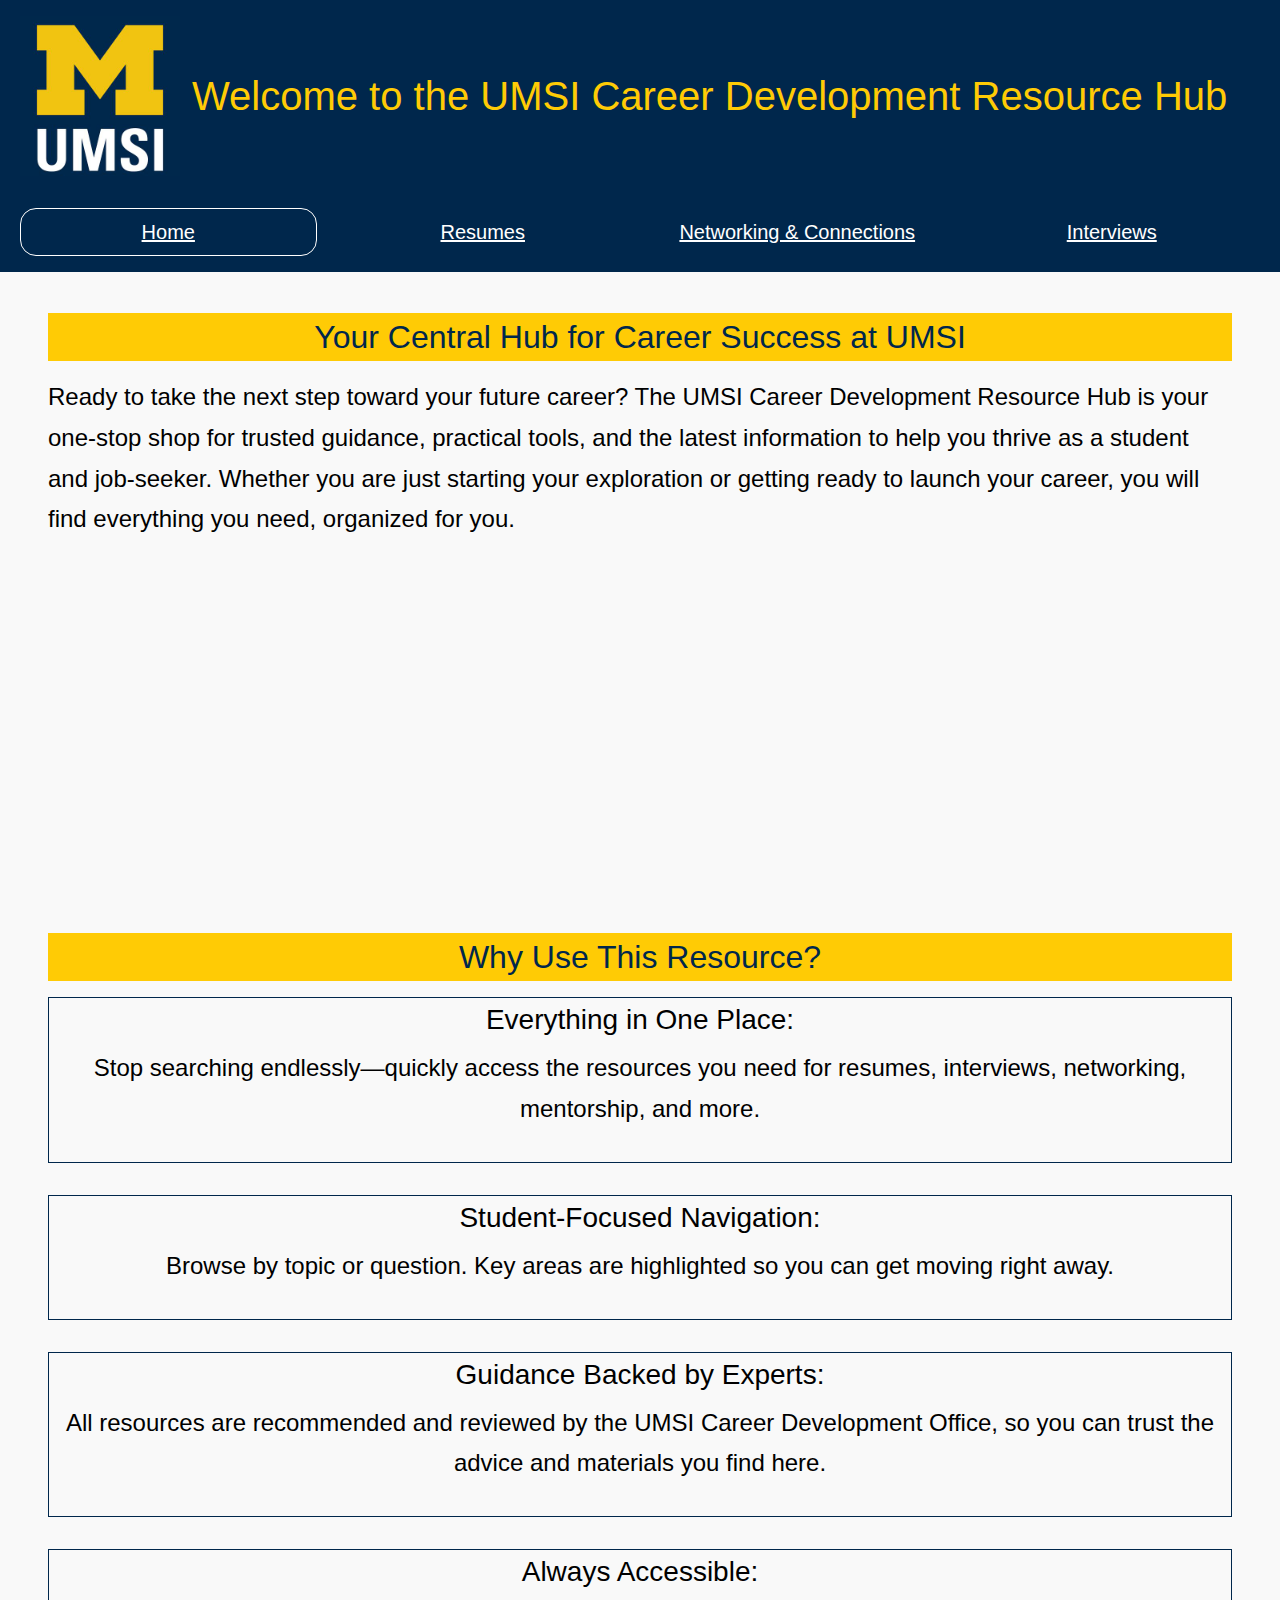
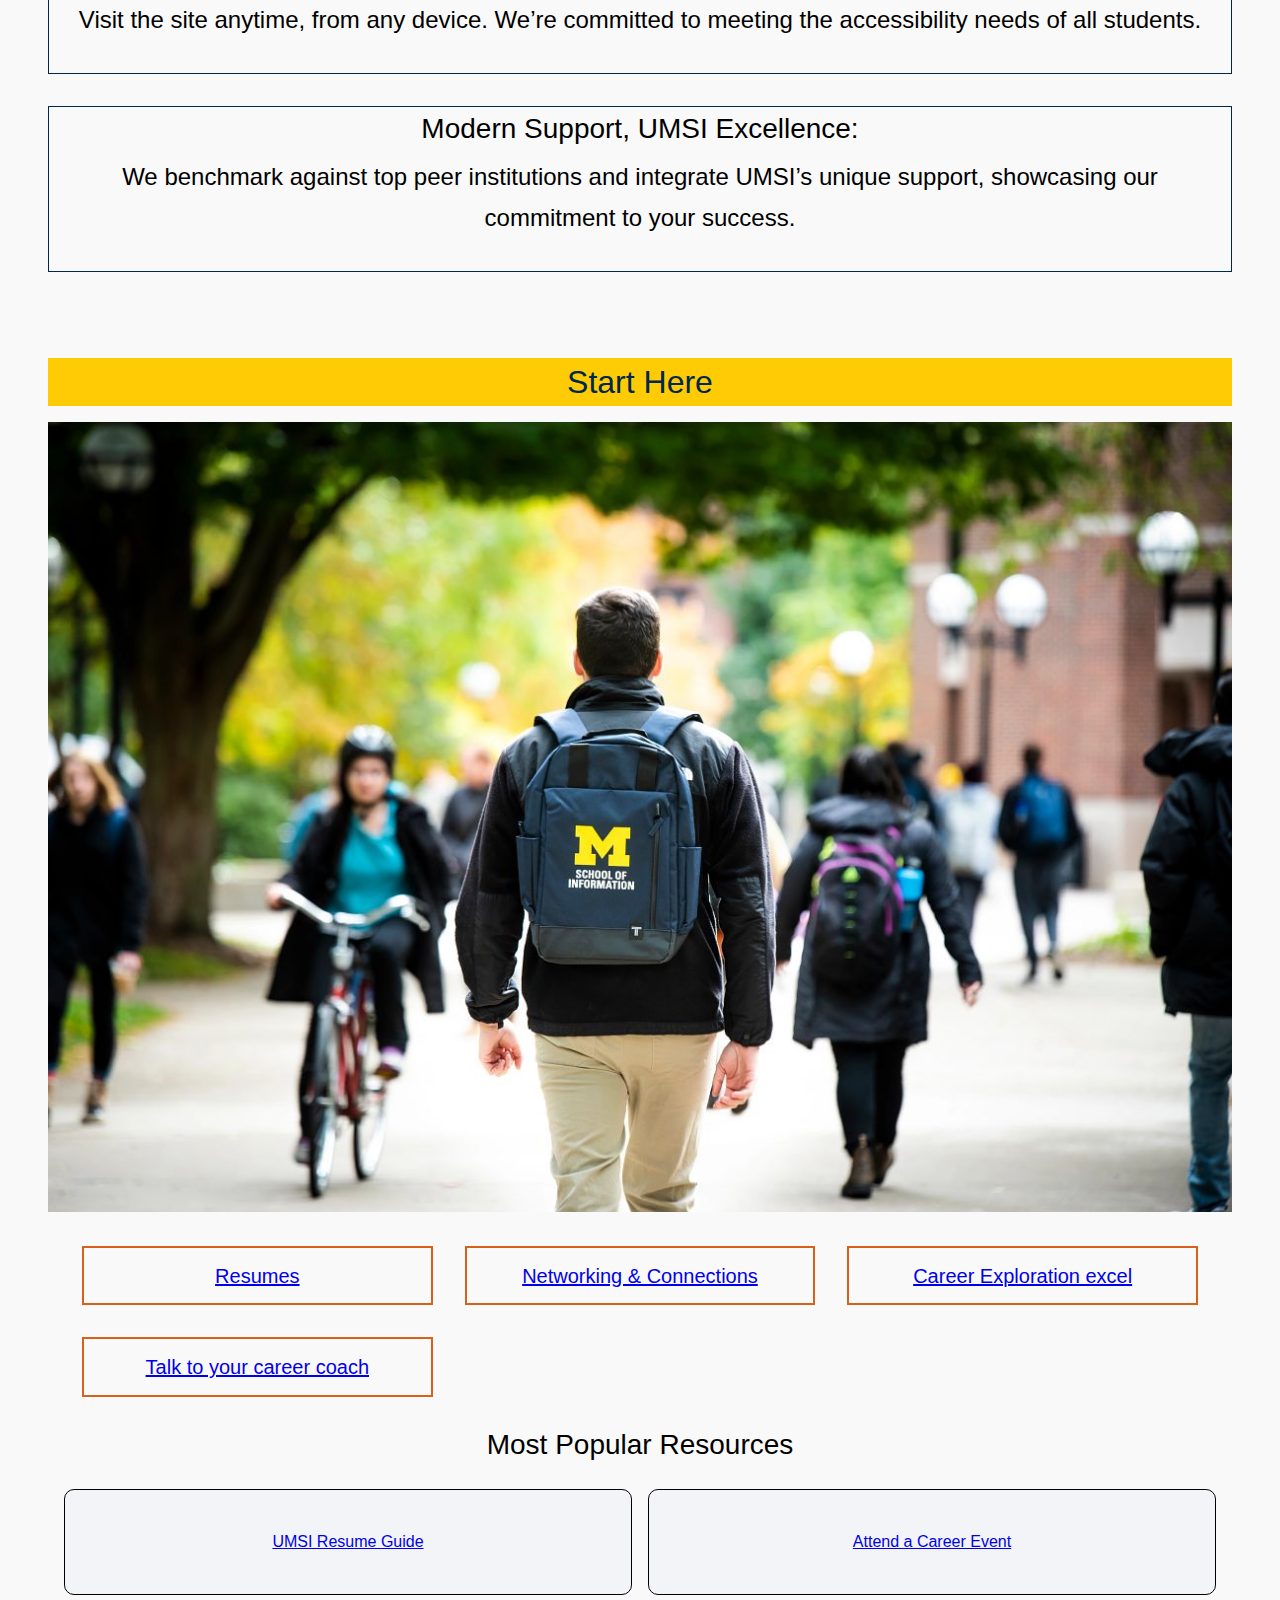
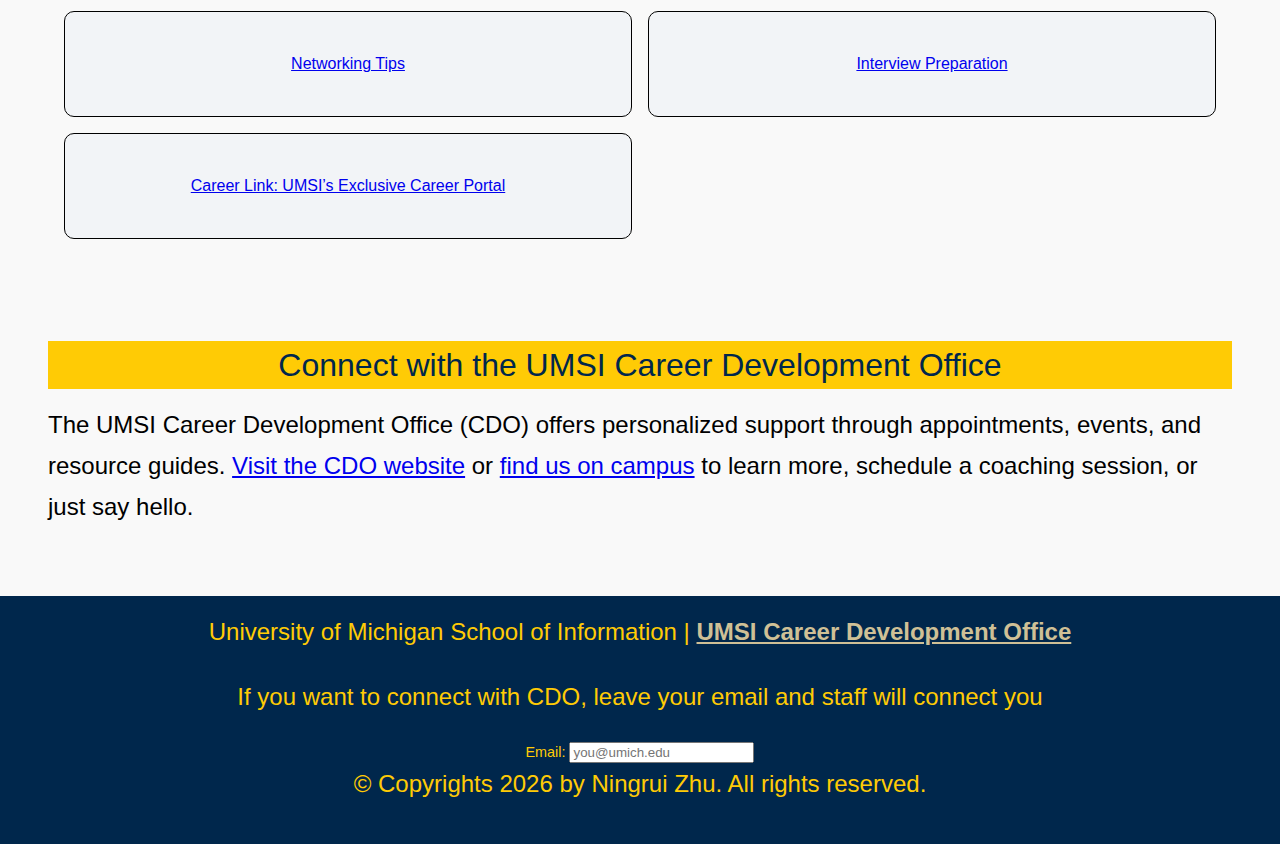
<file: index.html>
<!DOCTYPE html>
<html lang="en">

<head>
  <meta charset="UTF-8">
  <meta name="viewport" content="width=device-width, initial-scale=1.0">
  <link rel="stylesheet" href="css/html5reset.css">
  <link rel="stylesheet" href="css/style.css">
  <title>MSI Career Development Resource Hub</title>
</head>

<body>

  <header>
    <div class="title">

      <a class="skip-to-main" href="">Skip to main content</a>

      <img src="images/UMSI_signature_vertical_informal_solidblue.jpg" alt="UMSI Logo">
      <h1>Welcome to the UMSI Career Development Resource Hub</h1>
    </div>

    <nav>
      <ul>
        <li class="currentpage"><a href="index.html">Home</a></li>
        <li><a href="resume.html">Resumes</a></li>
        <li><a href="networking.html">Networking & Connections</a></li>
        <li><a href="interviews.html">Interviews</a></li>
      </ul>
    </nav>
  </header>

  <main id="main" tabindex="-1">
    <div class="container">
      <article id="about">
        <section class="container">
          <h2>Your Central Hub for Career Success at UMSI</h2>
          <div>
            <p>
              Ready to take the next step toward your future career? The UMSI Career Development Resource Hub is your
              one-stop
              shop for trusted guidance, practical tools, and the latest information to help you thrive as a student and
              job-seeker. Whether you are just starting your exploration or getting ready to launch your career, you
              will
              find
              everything you need, organized for you.
            </p>
          </div>
          <div>
            <iframe width="560" height="315" src="https://www.youtube.com/embed/GSjGeDYJ5Nk?si=qhxJPRTIT___x8hG"
              title="UMSI student summer internship experience video"
              allow="accelerometer; autoplay; clipboard-write; encrypted-media; gyroscope; picture-in-picture; web-share"
              referrerpolicy="strict-origin-when-cross-origin" allowfullscreen></iframe>
          </div>
        </section>

        <section>
          <h2>Why Use This Resource?</h2>
          <ol>
            <li>
              <h3>Everything in One Place:</h3>
              <p>Stop searching endlessly—quickly access the resources you need
                for
                resumes, interviews, networking, mentorship, and more.</p>
            </li>
            <li>
              <h3>Student-Focused Navigation:</h3>
              <p>Browse by topic or question. Key areas are highlighted so
                you
                can get moving right away.</p>
            </li>
            <li>
              <h3>Guidance Backed by Experts:</h3>
              <p>All resources are recommended and reviewed by the UMSI
                Career
                Development Office, so you can trust the advice and materials you find here.</p>
            </li>
            <li>
              <h3>Always Accessible:</h3>
              <p>Visit the site anytime, from any device. We’re committed to meeting
                the
                accessibility needs of all students.</p>
            </li>
            <li>
              <h3>Modern Support, UMSI Excellence:</h3>
              <p>We benchmark against top peer institutions and
                integrate
                UMSI’s unique support, showcasing our commitment to your success.</p>
            </li>
          </ol>
        </section>
      </article>

      <article>
        <section>
          <h2>Start Here</h2>
          <div>
            <img src="images/UMSI_CampusFall_UMSIBackpack_02.jpg"
              alt="A student wears a UMSI backpack in fall on the drag.">
            <ul class="options">
              <li><a href="resume.html">Resumes</a></li>
              <li><a href="networking&connections.html">Networking & Connections</a></li>
              <li><a
                  href="https://docs.google.com/spreadsheets/d/1fT4YeP1M5moXtFYniTkyb-CCLV7PZ75B9iJFH-XWMv4/edit?gid=1589706144#gid=1589706144">Career
                  Exploration excel</a></li>
              <li><a href="https://careercenter.umich.edu/contact/makeappointment">
                  Talk to your career coach</a></li>
            </ul>
          </div>

          <h3>Most Popular Resources</h3>
          <ul class="popular">
            <li class="popular-card span-2"><a href="https://umsi.instructure.com/courses/12345/pages/resume-guide"
                target="_blank">UMSI Resume
                Guide</a></li>
            <li class="popular-card span-2"><a href="https://umsi.campusgroups.com/cdo/home/" target="_blank">Attend a
                Career Event</a></li>
            <li class="popular-card span-2"><a href="https://umsi.instructure.com/courses/12345/pages/networking-tips"
                target="_blank">Networking
                Tips</a></li>
            <li class="popular-card span-3"><a href="https://umsi.instructure.com/courses/12345/pages/interview-prep"
                target="_blank">Interview
                Preparation</a></li>
            <li class="popular-card span-3"><a href="https://careerlink.umich.edu" target="_blank">Career Link: UMSI’s
                Exclusive Career Portal</a>
            </li>
          </ul>

        </section>
      </article>
      <article>
        <section class="container">
          <h2>Connect with the UMSI Career Development Office</h2>
          <p>
            The UMSI Career Development Office (CDO) offers personalized support through appointments, events, and
            resource
            guides. <a href="https://www.si.umich.edu/programs/career-development-office" target="_blank">Visit the CDO
              website</a> or <a href="https://umsi.umich.edu/about/locations" target="_blank">find us on campus</a> to
            learn
            more, schedule a coaching session, or just say hello.
          </p>
        </section>
      </article>
    </div>
    <!-- Content taken & modified from UMGPT with the prompt, "Write me a webpage of intro content to help meet the following requirements - this is for the home page": and then pasted in the client objectives & project requirements"
        UMGPT. (2025). UMGPT ( GPT-4.1 August 25th version) [Large language model]. -->
  </main>
  <footer class="page-footer">
    <p>University of Michigan School of Information | <a href="https://umich.instructure.com/courses/137916">UMSI Career
        Development Office </a></p>
    <p> If you want to connect with CDO, leave your email and staff will connect you</p>
    <label> Email: <input type="email" id="cdoEmail" placeholder="you@umich.edu"></label>
    <p>© Copyrights <span id="year"></span> by Ningrui Zhu. All rights reserved.</p>
  </footer>

  <script>
    document.getElementById("year").innerHTML = new Date().getFullYear();
  </script>
</body>

</html>
</file>
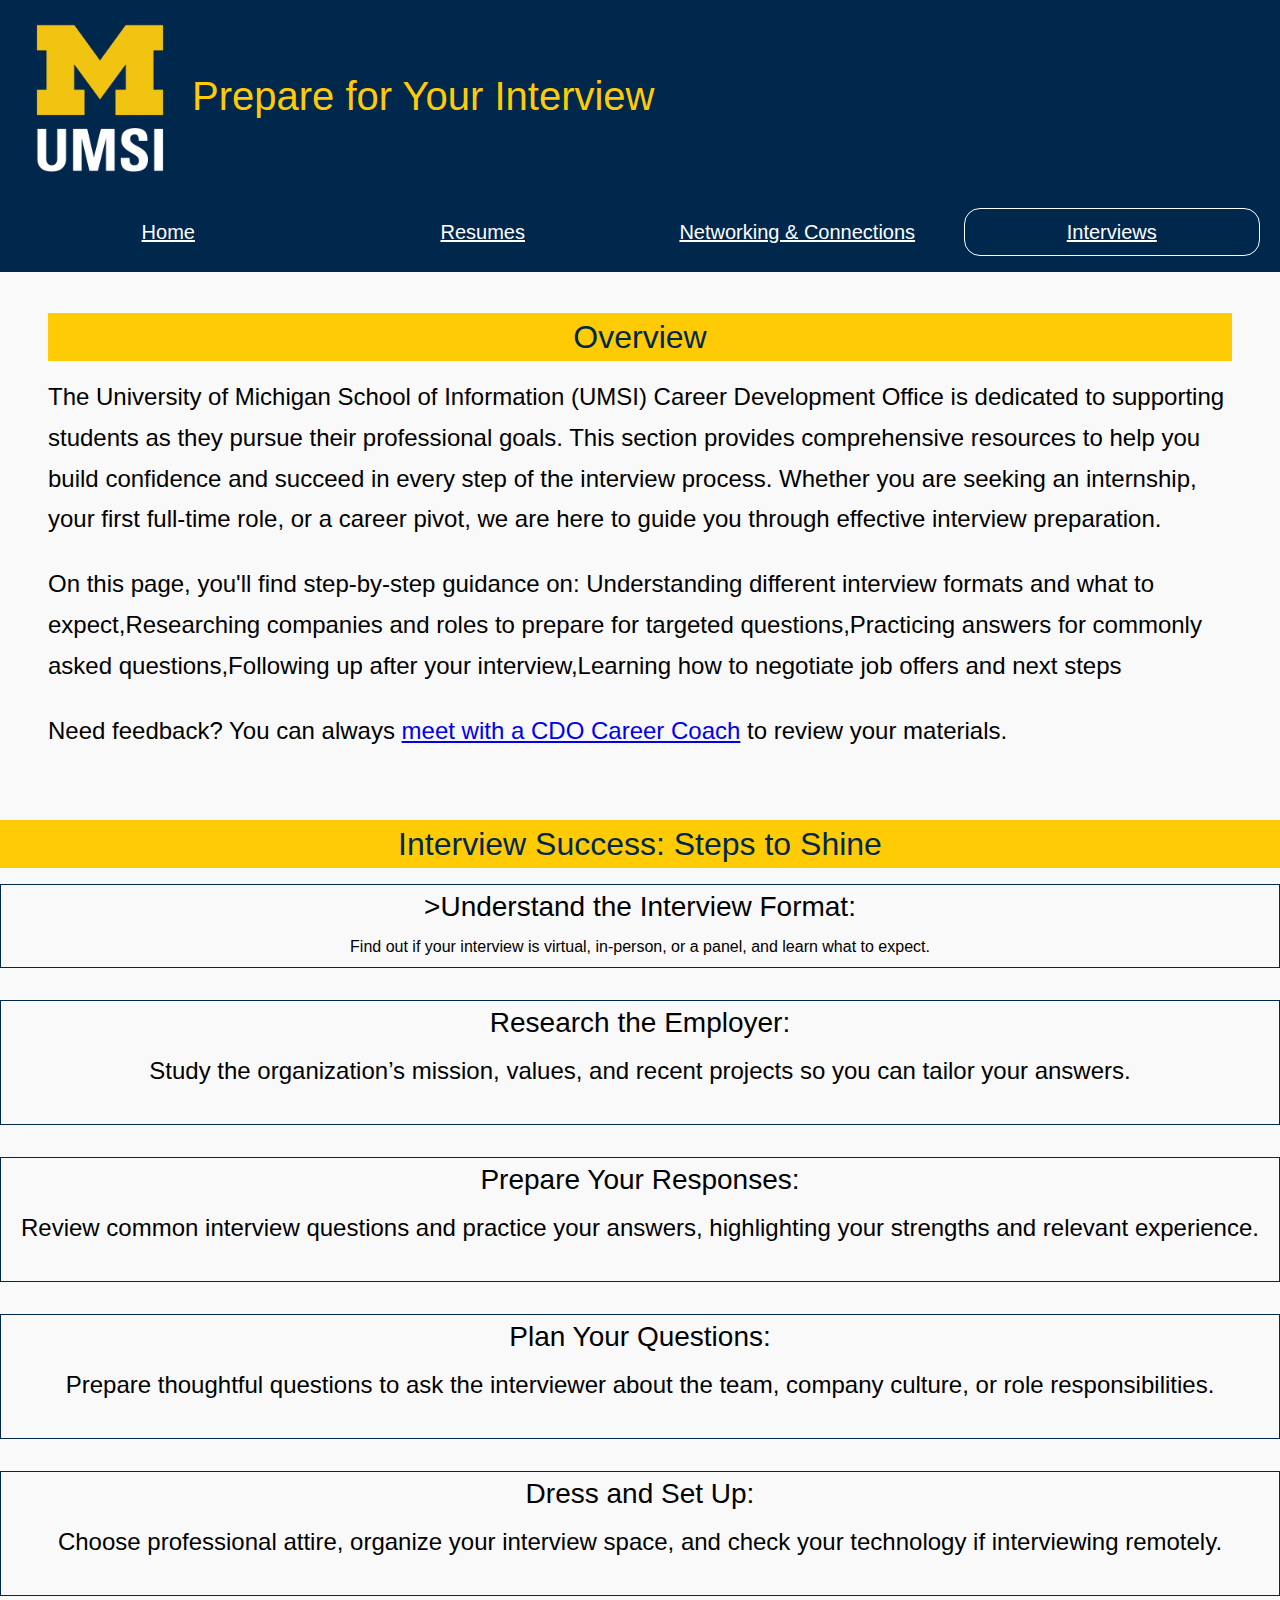
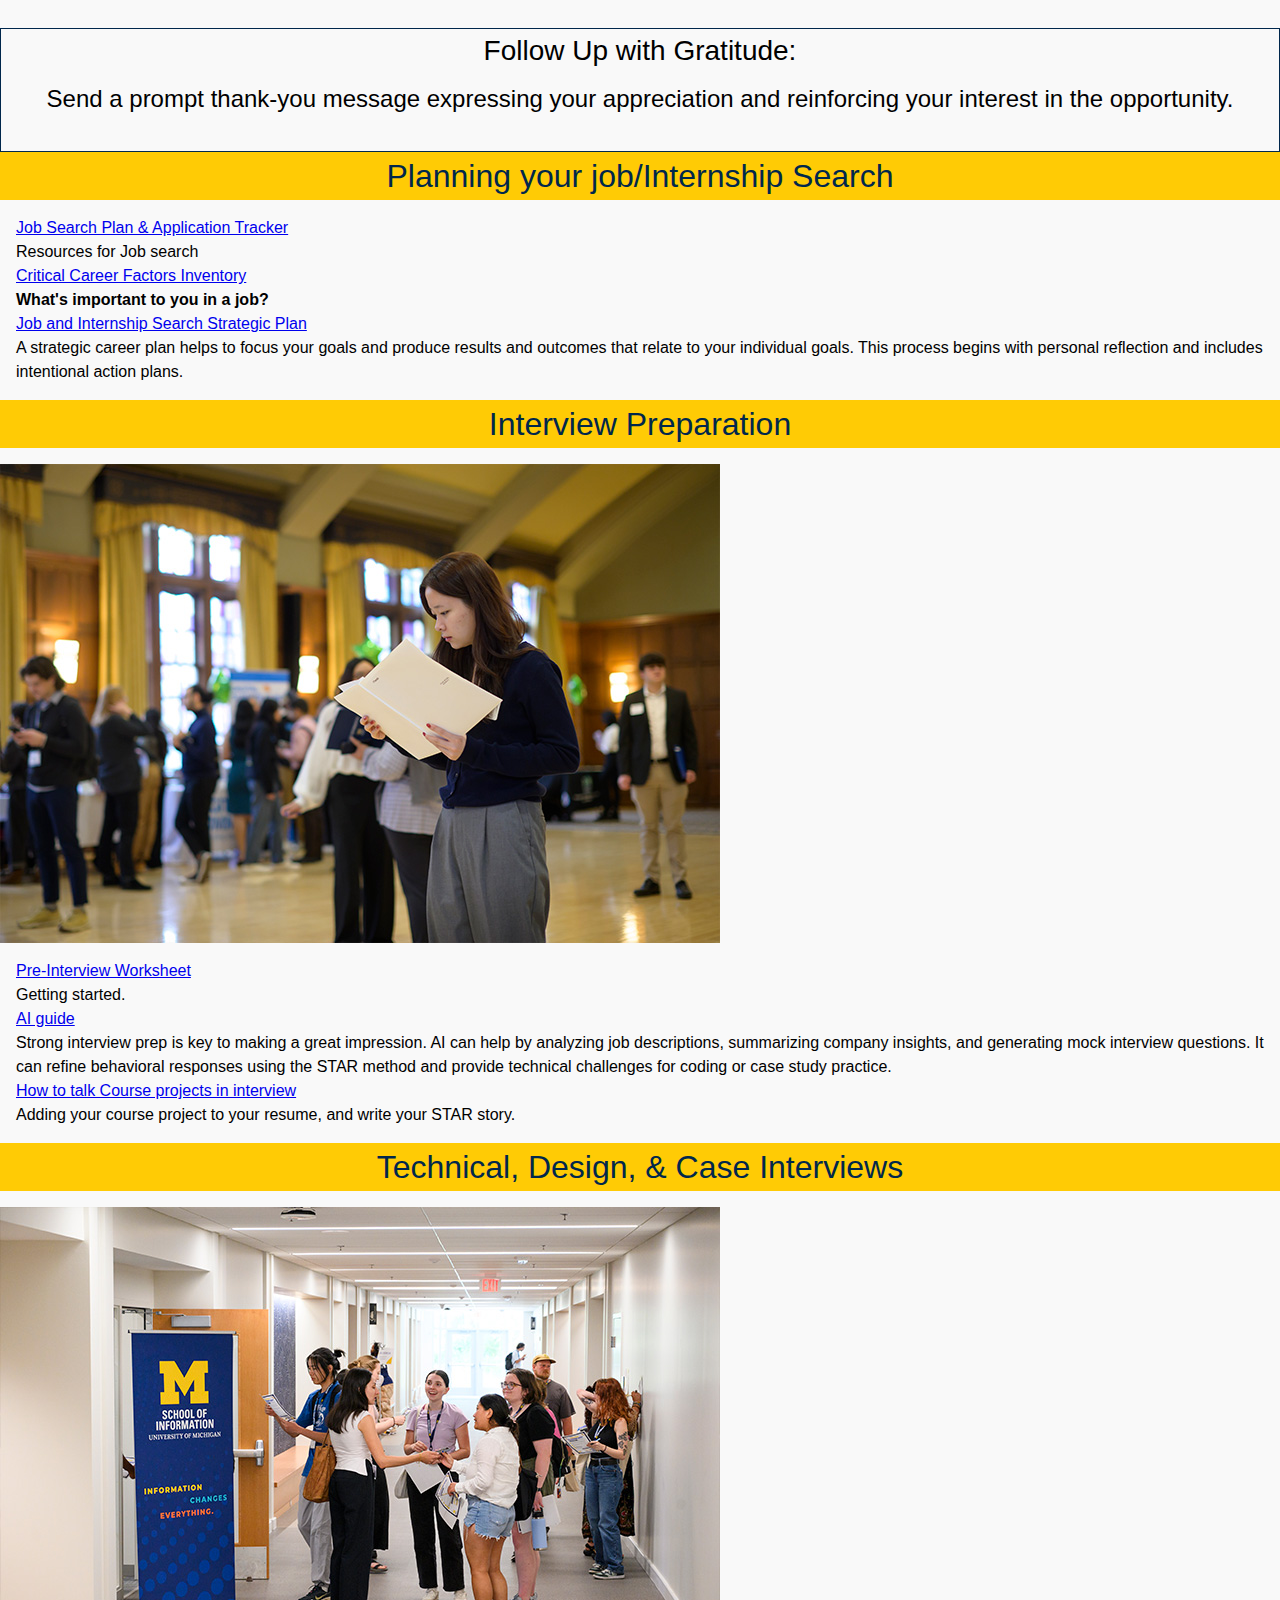
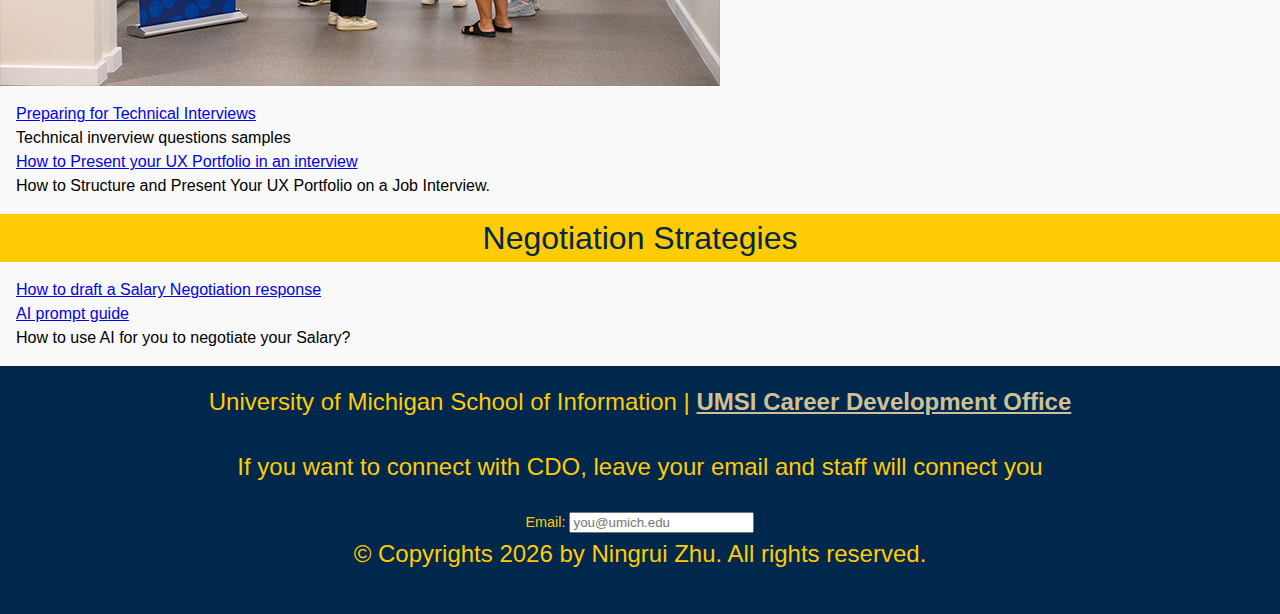
<file: interviews.html>
<!DOCTYPE html>
<html lang="en">

<head>
    <meta charset="UTF-8">
    <title>Interviews</title>
    <link rel="stylesheet" href="css/html5reset.css">
    <link rel="stylesheet" href="css/style.css">
    <meta name="viewport" content="width=device-width, initial-scale=1.0">
</head>

<body>
    <header>
        <div class="title">

            <a class="skip-to-main" href="">Skip to main content</a>

            <img src="images/UMSI_signature_vertical_informal_solidblue.jpg" alt="UMSI Logo">
            <h1>Prepare for Your Interview</h1>
        </div>

        <nav>
            <ul>
                <li><a href="index.html">Home</a></li>
                <li><a href="resume.html">Resumes</a></li>
                <li><a href="networking.html">Networking & Connections</a></li>
                <li class="currentpage"><a href="interviews.html">Interviews</a></li>
            </ul>
        </nav>
    </header>

    <main id="main" tabindex="-1">
        <div class="container">
            <article id="about">
                <section class="container">
                    <h2>Overview</h2>
                    <p>
                        The University of Michigan School of Information (UMSI) Career Development Office is dedicated
                        to
                        supporting students as they pursue their professional goals. This section provides comprehensive
                        resources to help you build confidence and succeed in every step of the interview process.
                        Whether you
                        are seeking an internship, your first full-time role, or a career pivot, we are here to guide
                        you
                        through effective interview preparation.
                    </p>

                    <p>
                        On this page, you'll find step-by-step guidance on: Understanding different interview formats
                        and what
                        to expect,Researching companies and roles to prepare for targeted questions,Practicing answers
                        for
                        commonly asked questions,Following up after your interview,Learning how to negotiate job offers
                        and next
                        steps
                    </p>

                    <p>
                        Need feedback? You can always <a href="https://careercenter.umich.edu/contact/makeappointment"
                            target="_blank">meet with a CDO Career Coach</a> to review your materials.
                    </p>
                </section>
            </article>

            <section>
                <h2>Interview Success: Steps to Shine</h2>
                <ol>
                    <li>
                        <h3>>Understand the Interview Format:</h3> Find out if your interview is virtual,
                        in-person,
                        or a panel, and learn what to expect.
                    </li>
                    <li>
                        <h3>Research the Employer:</h3>
                        <p>Study the organization’s mission, values, and recent
                            projects so you can tailor your answers.</p>
                    </li>
                    <li>
                        <h3>Prepare Your Responses:</h3>
                        <p>Review common interview questions and practice your
                            answers, highlighting your strengths and relevant experience.</p>
                    </li>
                    <li>
                        <h3>Plan Your Questions:</h3>
                        <p>Prepare thoughtful questions to ask the interviewer
                            about the
                            team, company culture, or role responsibilities.</p>
                    </li>
                    <li>
                        <h3>Dress and Set Up:</h3>
                        <p>Choose professional attire, organize your interview
                            space, and
                            check your technology if interviewing remotely.</p>
                    </li>
                    <li>
                        <h3>Follow Up with Gratitude:</h3>
                        <p>Send a prompt thank-you message expressing your
                            appreciation and reinforcing your interest in the opportunity.</p>
                    </li>
                </ol>
            </section>

            <section>
                <h2>Planning your job/Internship Search</h2>
                <ul>
                    <li>
                        <a href=" https://docs.google.com/spreadsheets/d/1fT4YeP1M5moXtFYniTkyb-CCLV7PZ75B9iJFH-XWMv4/edit?gid=1589706144#gid=1589706144"
                            target="_blank">
                            Job Search Plan & Application Tracker
                        </a> <br>
                        Resources for Job search
                    </li>
                    <li>
                        <a href="https://docs.google.com/document/d/1PXcEpUmqIx0wdJbSFPSGQDrWMRyZEe_YFoQHtKZDko4/edit?tab=t.0#heading=h.gjdgxs"
                            target="_blank">
                            Critical Career Factors Inventory
                        </a> <br>
                        <strong>What's important to you in a job?</strong>
                    </li>
                    <li>
                        <a href="https://docs.google.com/document/d/1_Mh2N-azjpH-WAf0Z6T51D6ag5ciYw4HpNwc0T6j_rM/edit?tab=t.0"
                            target="_blank">
                            Job and Internship Search Strategic Plan
                        </a> <br>
                        A strategic career plan helps to focus your goals and produce results and outcomes that
                        relate to
                        your individual goals. This process begins with personal reflection and includes intentional
                        action
                        plans.
                    </li>
                </ul>
            </section>

            <section>
                <h2>Interview Preparation</h2>
                <img src="images/Interview2.jpg" alt="A girl holding her resume">
                <ul>
                    <li>
                        <a href="https://docs.google.com/document/d/1lqMTo5GGCa-0dabg2LZiW2YWasirj05ymFLrQhkcQ7c/edit?tab=t.0#"
                            target="_blank">
                            Pre-Interview Worksheet
                        </a> <br>
                        Getting started.
                    </li>
                    <li>
                        <a href="https://docs.google.com/document/d/1C-rxX5VcjVH7YjMdHil1VMo9ZdSOHmausOcX61dld-g/edit?tab=t.0#heading=h.kck2nwabknyi"
                            target="_blank">
                            AI guide
                        </a> <br>
                        Strong interview prep is key to making a great impression. AI can help by analyzing job
                        descriptions, summarizing company insights, and generating mock interview questions. It can
                        refine
                        behavioral responses using the STAR method and provide technical challenges for coding or
                        case study
                        practice.
                    </li>
                    <li>
                        <a href="https://docs.google.com/presentation/d/1zKegYumYvZG0y5vAWU91py8K_cHfAG3f22DUA2e_H9c/edit?slide=id.g4f2f3da28a_2_0#slide=id.g4f2f3da28a_2_0"
                            target="_blank">
                            How to talk Course projects in interview
                        </a> <br>
                        Adding your course project to your resume, and write your STAR story.
                    </li>
                </ul>
            </section>

            <section>
                <h2>Technical, Design, & Case Interviews</h2>
                <img src="images/Interview1.jpg" alt="People Attending events">
                <ul>
                    <li>
                        <a href="https://docs.google.com/document/d/1qys4-VL7LVX-8HG-uPVUV0w_G5uKsyQ_cK7ZDsxle4s/edit?tab=t.0"
                            target="_blank">
                            Preparing for Technical Interviews
                        </a> <br>
                        Technical inverview questions samples
                    </li>
                    <li>
                        <a href="https://blog.uxfol.io/ux-portfolio-presentation/" target="_blank">
                            How to Present your UX Portfolio in an interview
                        </a> <br>
                        How to Structure and Present Your UX Portfolio on a Job Interview.
                    </li>
                </ul>
            </section>

            <section>
                <h2>Negotiation Strategies</h2>
                <ul>
                    <li>
                        <a href="https://docs.google.com/document/d/1pyL592PwhfCCAW2b4HO4KW320hamvHabmaP-2NvZqdE/edit?tab=t.0"
                            target="_blank">
                            How to draft a Salary Negotiation response
                        </a>
                    </li>
                    <li>
                        <a href="https://docs.google.com/document/d/1C-rxX5VcjVH7YjMdHil1VMo9ZdSOHmausOcX61dld-g/edit?tab=t.0#heading=h.zbvnflngxekd"
                            target="_blank">
                            AI prompt guide
                        </a> <br>
                        How to use AI for you to negotiate your Salary?
                    </li>
                </ul>
            </section>
        </div>
        <!-- Content taken & modified from UMGPT with the prompt, "Write me a webpage of intro content to help meet the following requirements - this is for the interview page": and then pasted in the client objectives & project requirements. Also asked "write me a pragraph just like resume page for interview success." UMGPT. (2025). UMGPT (GPT-4.1, September 4th version) [Large language model].  -->
    </main>

    <footer class="page-footer">
        <p>University of Michigan School of Information | <a href="https://umich.instructure.com/courses/137916">UMSI
                Career
                Development Office </a></p>
        <p> If you want to connect with CDO, leave your email and staff will connect you</p>
        <label> Email: <input type="email" id="cdoEmail" placeholder="you@umich.edu"></label>
        <p>© Copyrights <span id="year"></span> by Ningrui Zhu. All rights reserved.</p>
    </footer>

    <script>
        document.getElementById("year").innerHTML = new Date().getFullYear();
    </script>
</body>

</html>
</file>
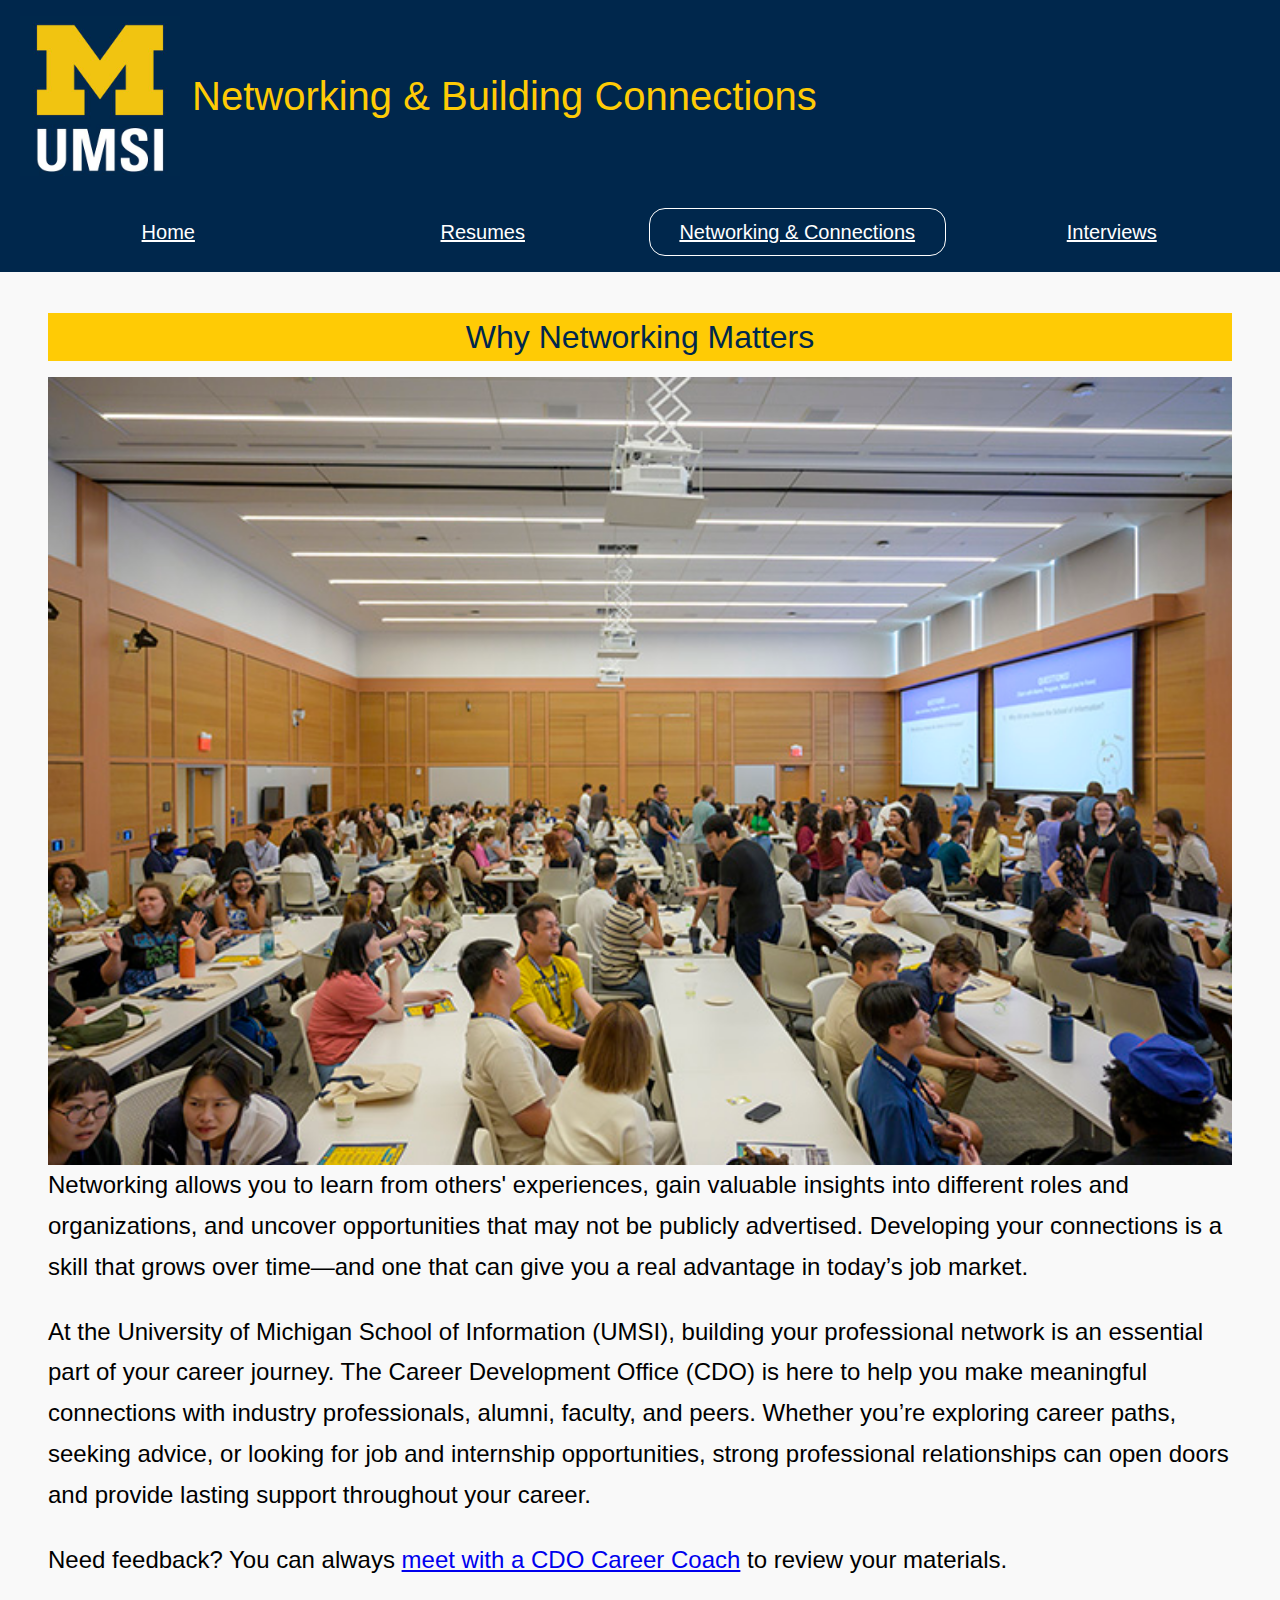
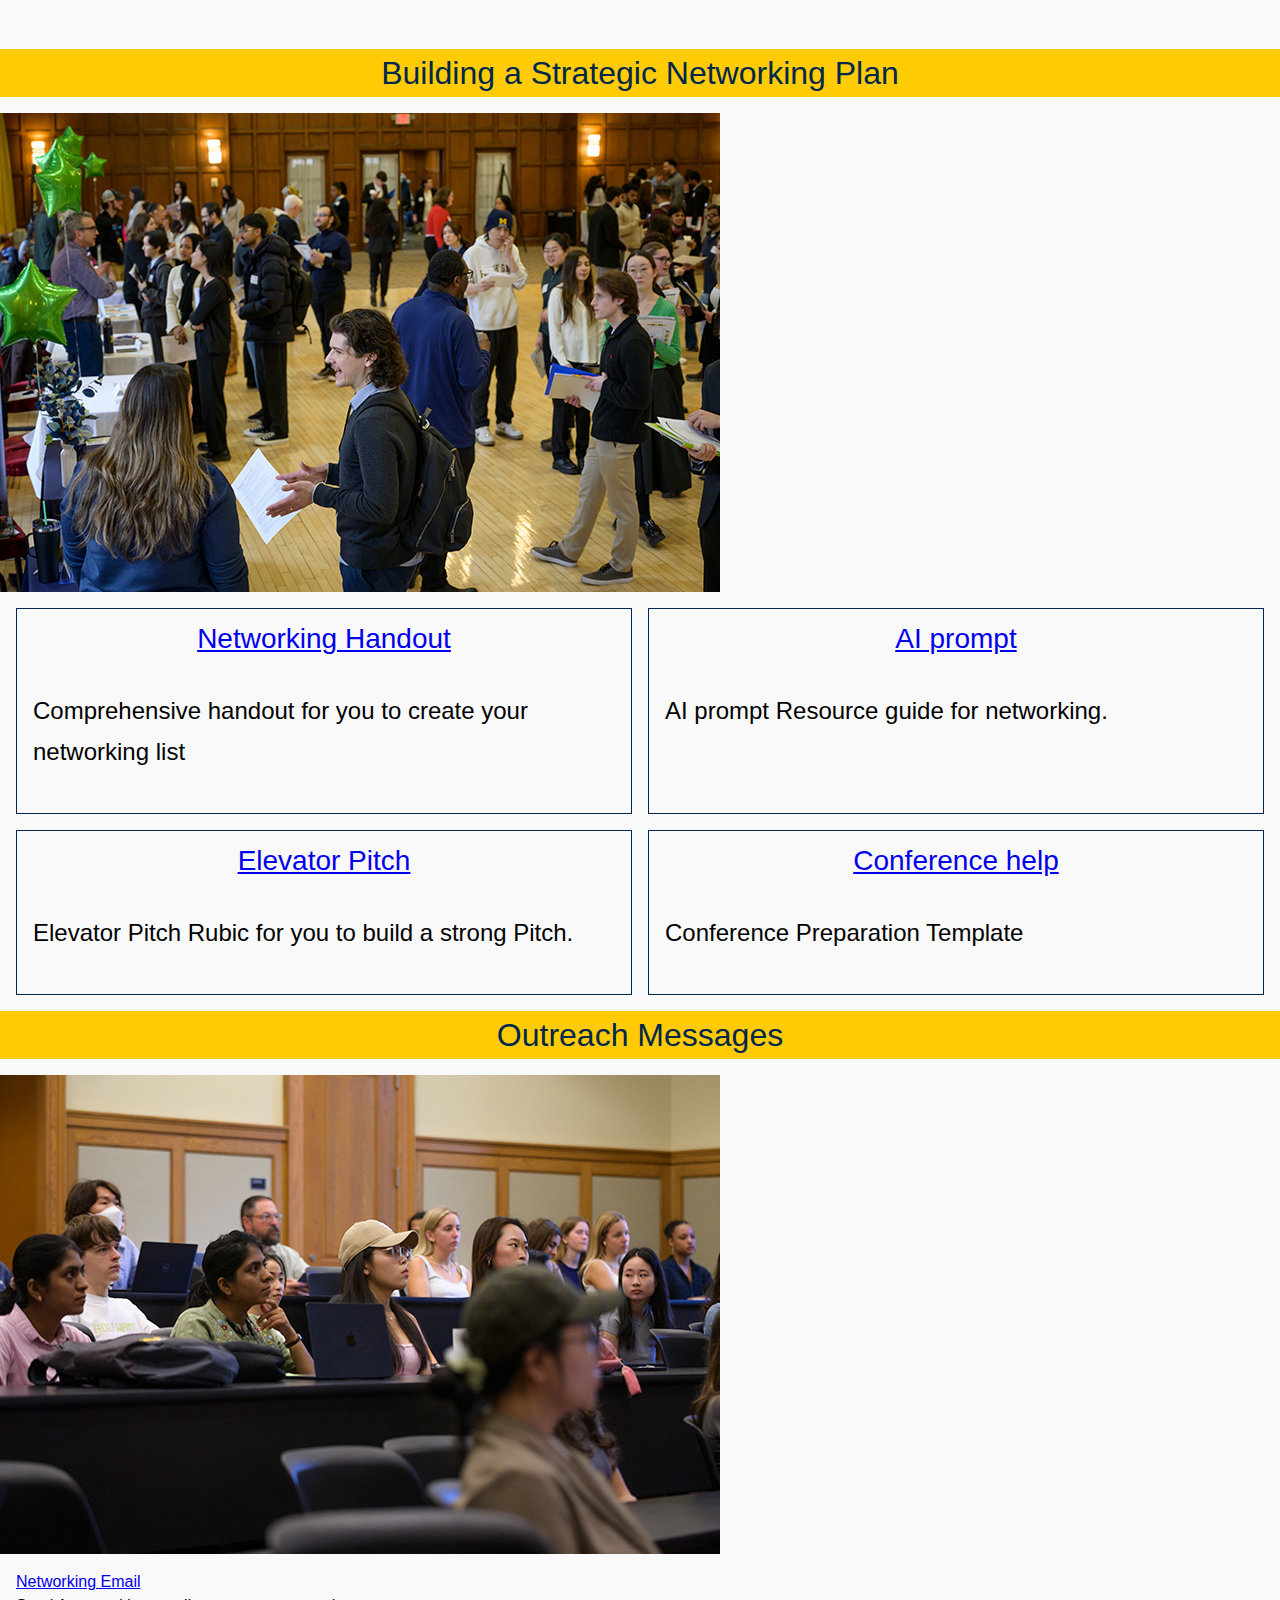
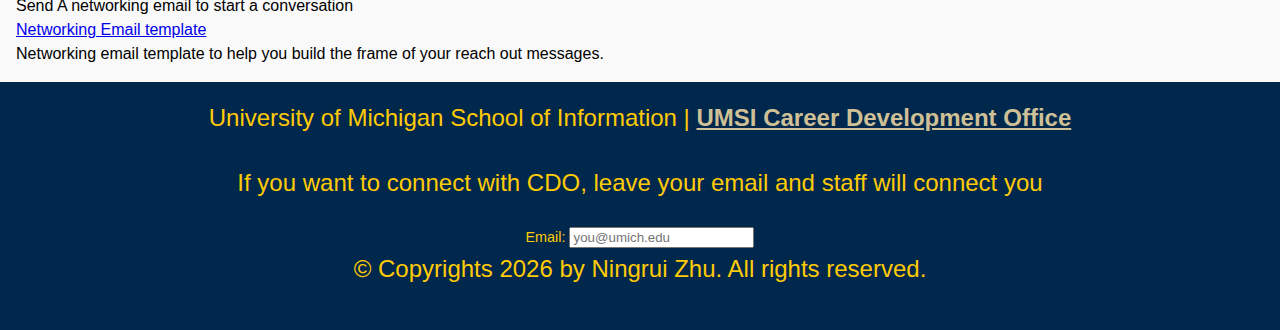
<file: networking.html>
<!DOCTYPE html>
<html lang="en">

<head>
    <meta charset="UTF-8">
    <meta name="viewport" content="width=device-width, initial-scale=1.0">
    <link rel="stylesheet" href="css/html5reset.css">
    <link rel="stylesheet" href="css/style.css">
    <title>Networking&Connections</title>
</head>

<body>

    <header>
        <div class="title">
            <a class="skip-to-main" href="">Skip to main content</a>
            <img src="images/UMSI_signature_vertical_informal_solidblue.jpg" alt="UMSI Logo">
            <h1>Networking & Building Connections</h1>
        </div>

        <nav>
            <ul>
                <li><a href="index.html">Home</a></li>
                <li><a href="resume.html">Resumes</a></li>
                <li class="currentpage"><a href="networking.html">Networking & Connections</a></li>
                <li><a href="interviews.html">Interviews</a></li>
            </ul>
        </nav>
    </header>

    <main id="main" tabindex="-1">
        <div class="container">
            <article id="about">
                <section class="container">
                    <h2>Why Networking Matters</h2>
                    <img src="images/OriantationSmall.jpg" alt="Networking Event">
                    <p>
                        Networking allows you to learn from others' experiences, gain valuable insights into
                        different roles and
                        organizations, and uncover opportunities that may not be publicly advertised. Developing
                        your
                        connections is a skill that grows over time—and one that can give you a real advantage in
                        today’s job
                        market.
                    </p>
                    <p>
                        At the University of Michigan School of Information (UMSI), building your professional
                        network is an
                        essential part of your career journey. The Career Development Office (CDO) is here to help
                        you make
                        meaningful connections with industry professionals, alumni, faculty, and peers. Whether
                        you’re exploring
                        career paths, seeking advice, or looking for job and internship opportunities, strong
                        professional
                        relationships can open doors and provide lasting support throughout your career.
                    </p>
                    <p>
                        Need feedback? You can always <a
                            href="https://umsi.instructure.com/courses/12345/pages/meet-with-a-career-coach"
                            target="_blank">meet with a CDO Career Coach</a> to review your materials.
                    </p>
                </section>
            </article>

            <section>
                <h2>Building a Strategic Networking Plan</h2>
                <img src="images/CareerFair.jpg" alt="CareerFair">
                <ul class="box">
                    <li>
                        <a href="https://docs.google.com/document/d/18HMt79BU8ovGf9z7_P7No5tuwUS6qHNW5u0sgrepLtE/edit?tab=t.0"
                            target="_blank">
                            <h3>Networking Handout </h3>
                        </a> <br>
                        <p>Comprehensive handout for you to create your networking list</p>
                    </li>
                    <li>
                        <a href="https://docs.google.com/document/d/1C-rxX5VcjVH7YjMdHil1VMo9ZdSOHmausOcX61dld-g/edit?tab=t.0#heading=h.f7yduyb84h87"
                            target="_blank">
                            <h3>AI prompt</h3>
                        </a> <br>
                        <p>AI prompt Resource guide for networking.</p>
                    </li>
                    <li>
                        <a href="https://docs.google.com/document/d/1633aBaWXIZW_ImTP-jKKN0QNXK9-RpXXmVznRgA4ZHQ/edit?tab=t.0"
                            target="_blank">
                            <h3>Elevator Pitch</h3>
                        </a> <br>
                        <p>Elevator Pitch Rubic for you to build a strong Pitch.</p>
                    </li>
                    <li>
                        <a href="https://docs.google.com/spreadsheets/d/1JtqyC7YSip571jGJjw8JTzCfQSQQX-VmIV4KS_PZ1EE/edit?gid=1589706144#gid=1589706144"
                            target="_blank">
                            <h3>Conference help</h3>
                        </a> <br>
                        <p>Conference Preparation Template</p>
                    </li>
                </ul>
            </section>

            <section>
                <h2>Outreach Messages</h2>
                <img src="images/Networking2.jpg" alt="Networking Event 2">
                <ul>
                    <li>
                        <a href="https://docs.google.com/document/d/1cwq2KtdKQbO-tICHKUyKRA3QY4_3VJ8NLC2kwPBY4dI/edit?tab=t.0"
                            target="_blank">
                            Networking Email
                        </a> <br>
                        Send A networking email to start a conversation
                    </li>
                    <li>
                        <a href="https://resumeworded.com/networking-email-templates/" target="_blank">
                            Networking Email template
                        </a> <br>
                        Networking email template to help you build the frame of your reach out messages.
                    </li>

                </ul>

            </section>
        </div>
        <!-- Content taken & modified from UMGPT with the prompt, "for the same content write me some intro content and resources for a networing & connection page" - this was after I had asked for content for the home page.
        UMGPT. (2025). UMGPT (GPT-4.1 August 25th version) [Large language model]. -->

    </main>

    <footer class="page-footer">
        <p>University of Michigan School of Information | <a href="https://umich.instructure.com/courses/137916">UMSI
                Career Development Office </a></p>
        <p> If you want to connect with CDO, leave your email and staff will connect you</p>
        <label> Email: <input type="email" id="cdoEmail" placeholder="you@umich.edu"></label>
        <p>© Copyrights <span id="year"></span> by Ningrui Zhu. All rights reserved.</p>
    </footer>

    <script>
        document.getElementById("year").innerHTML = new Date().getFullYear();

    </script>
</body>

</html>
</file>
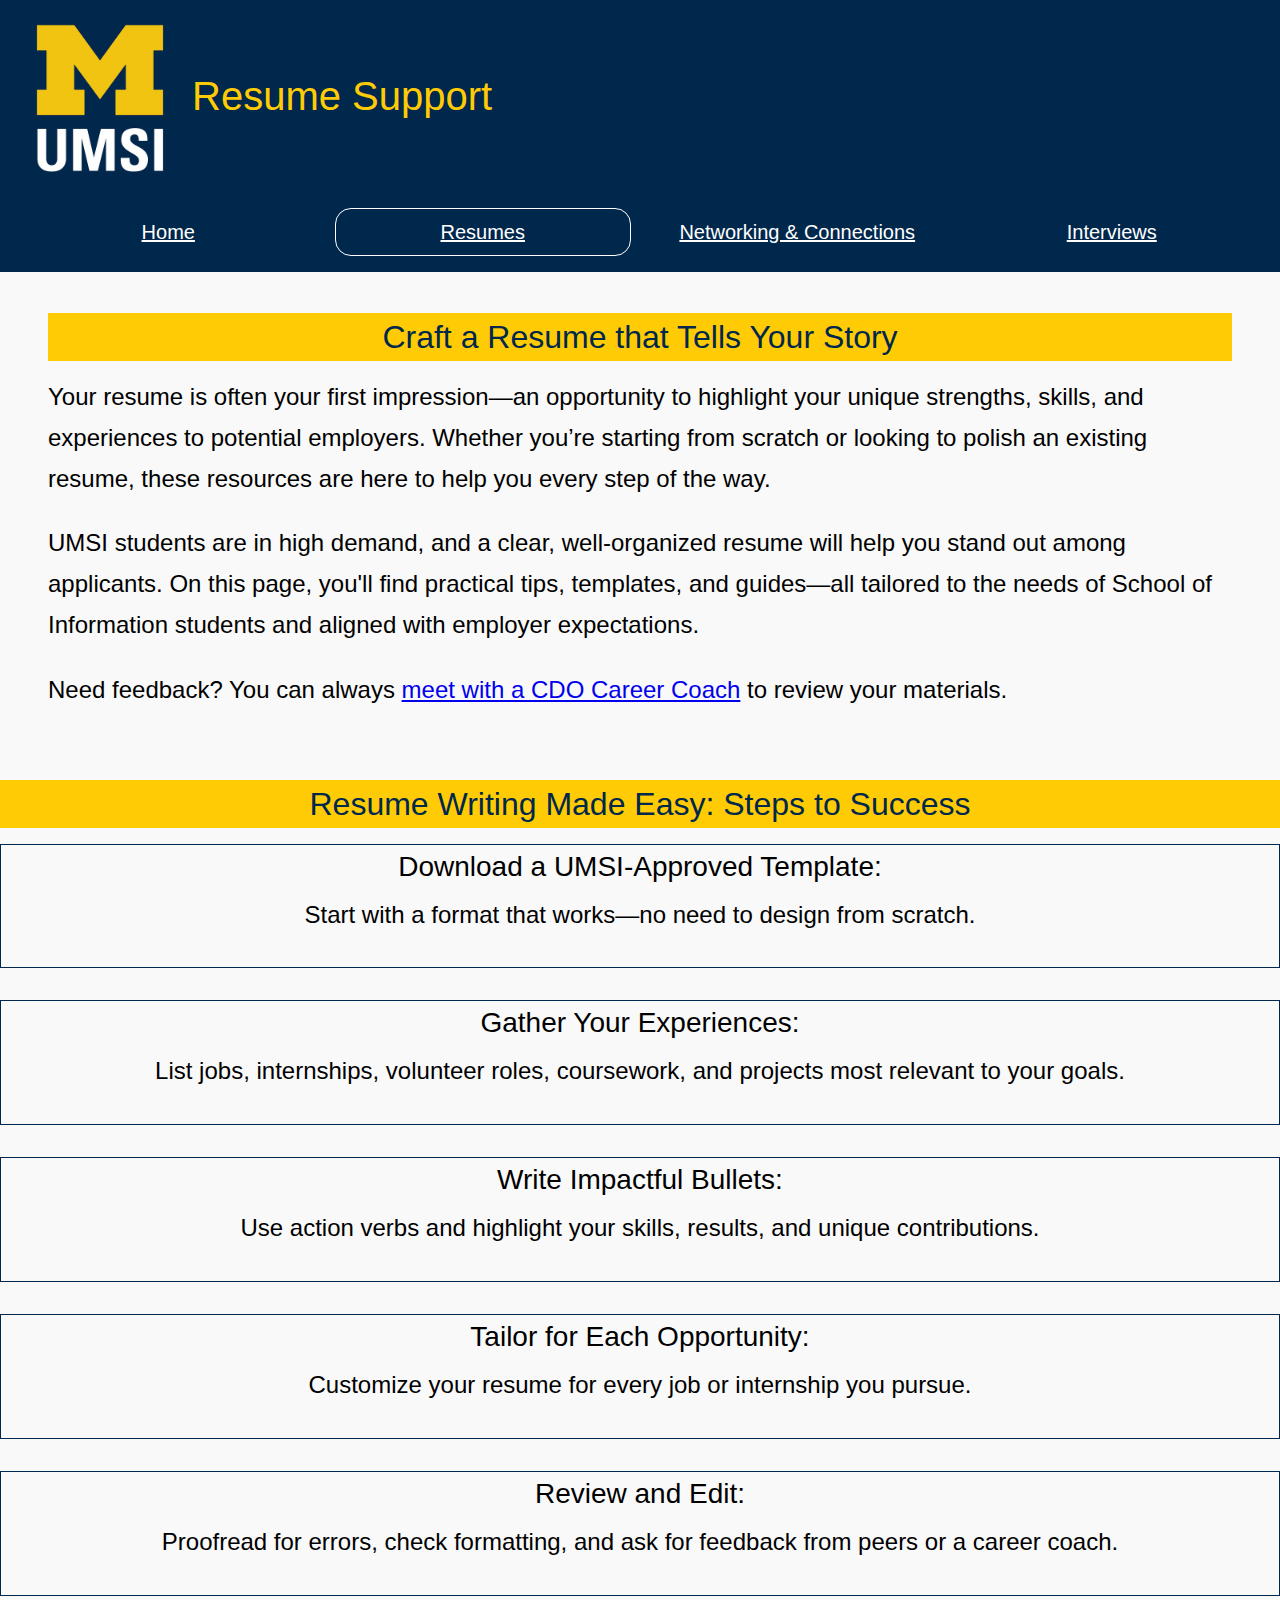
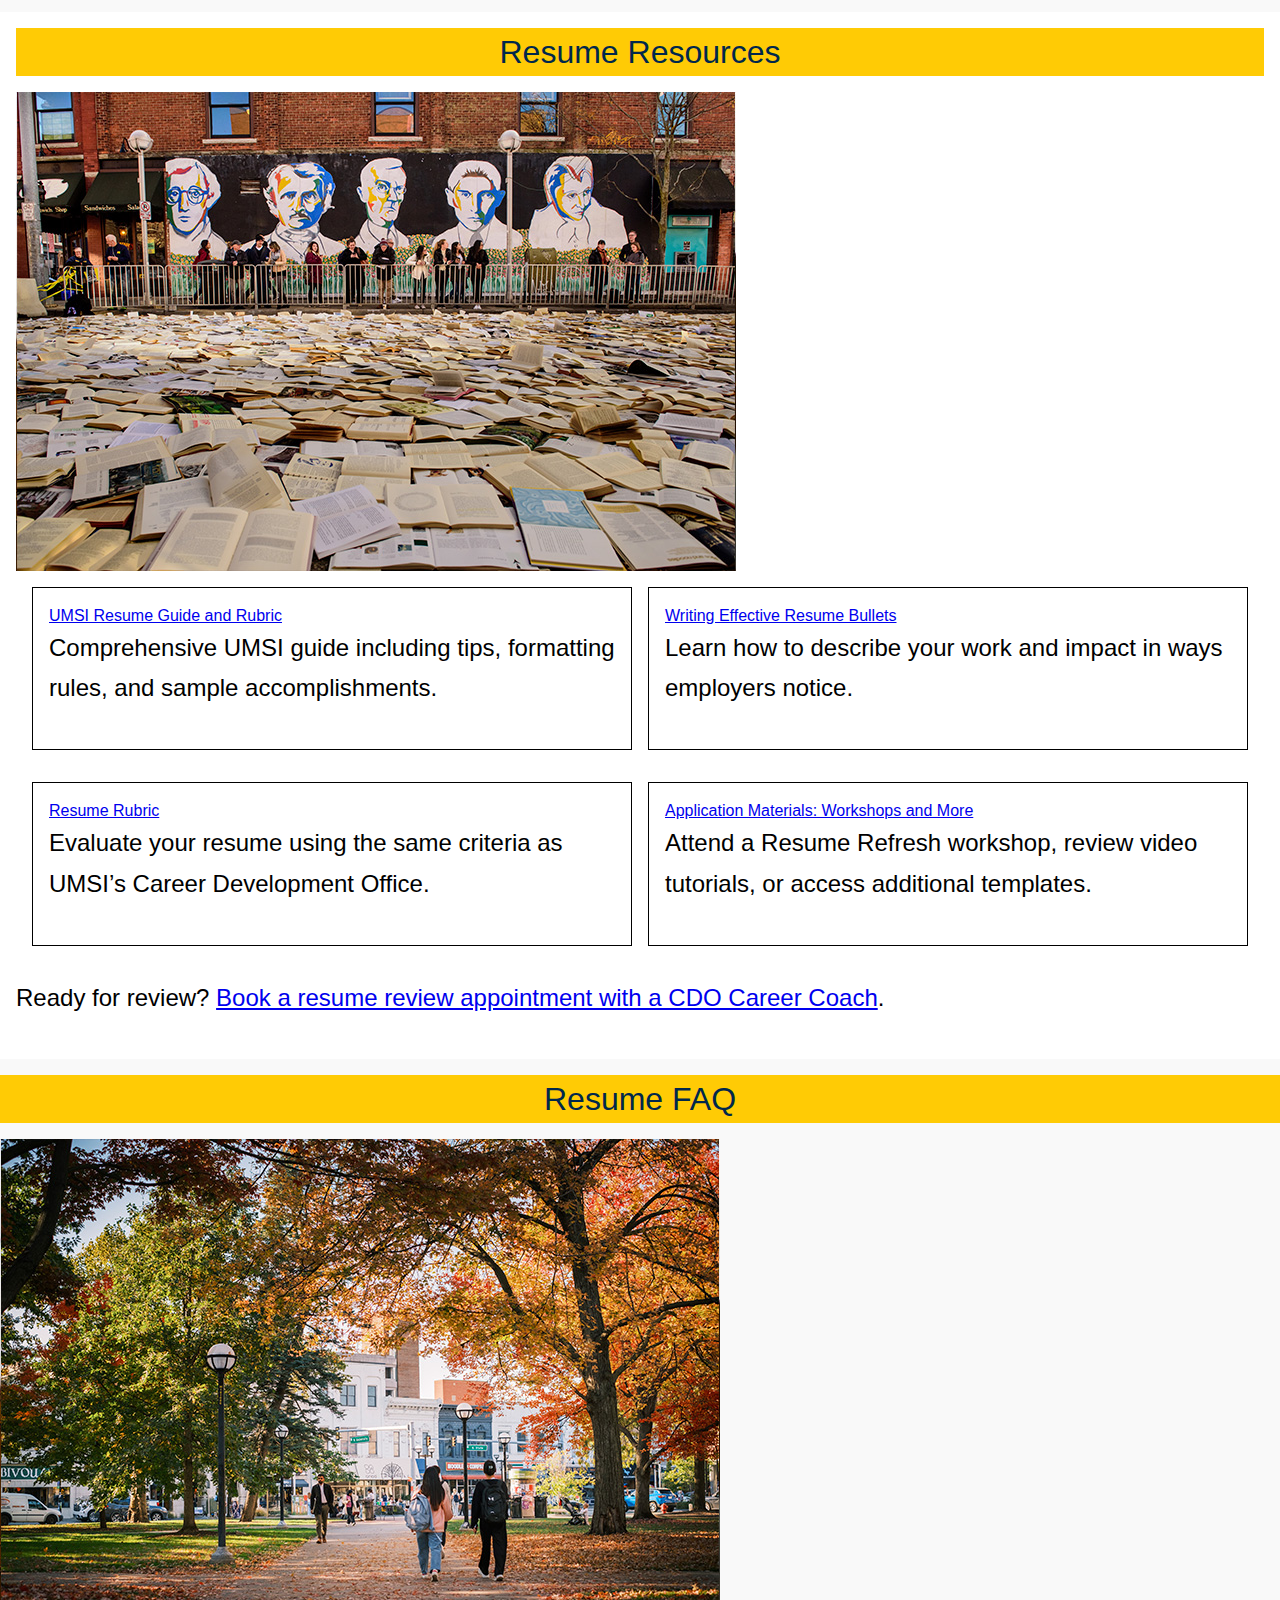
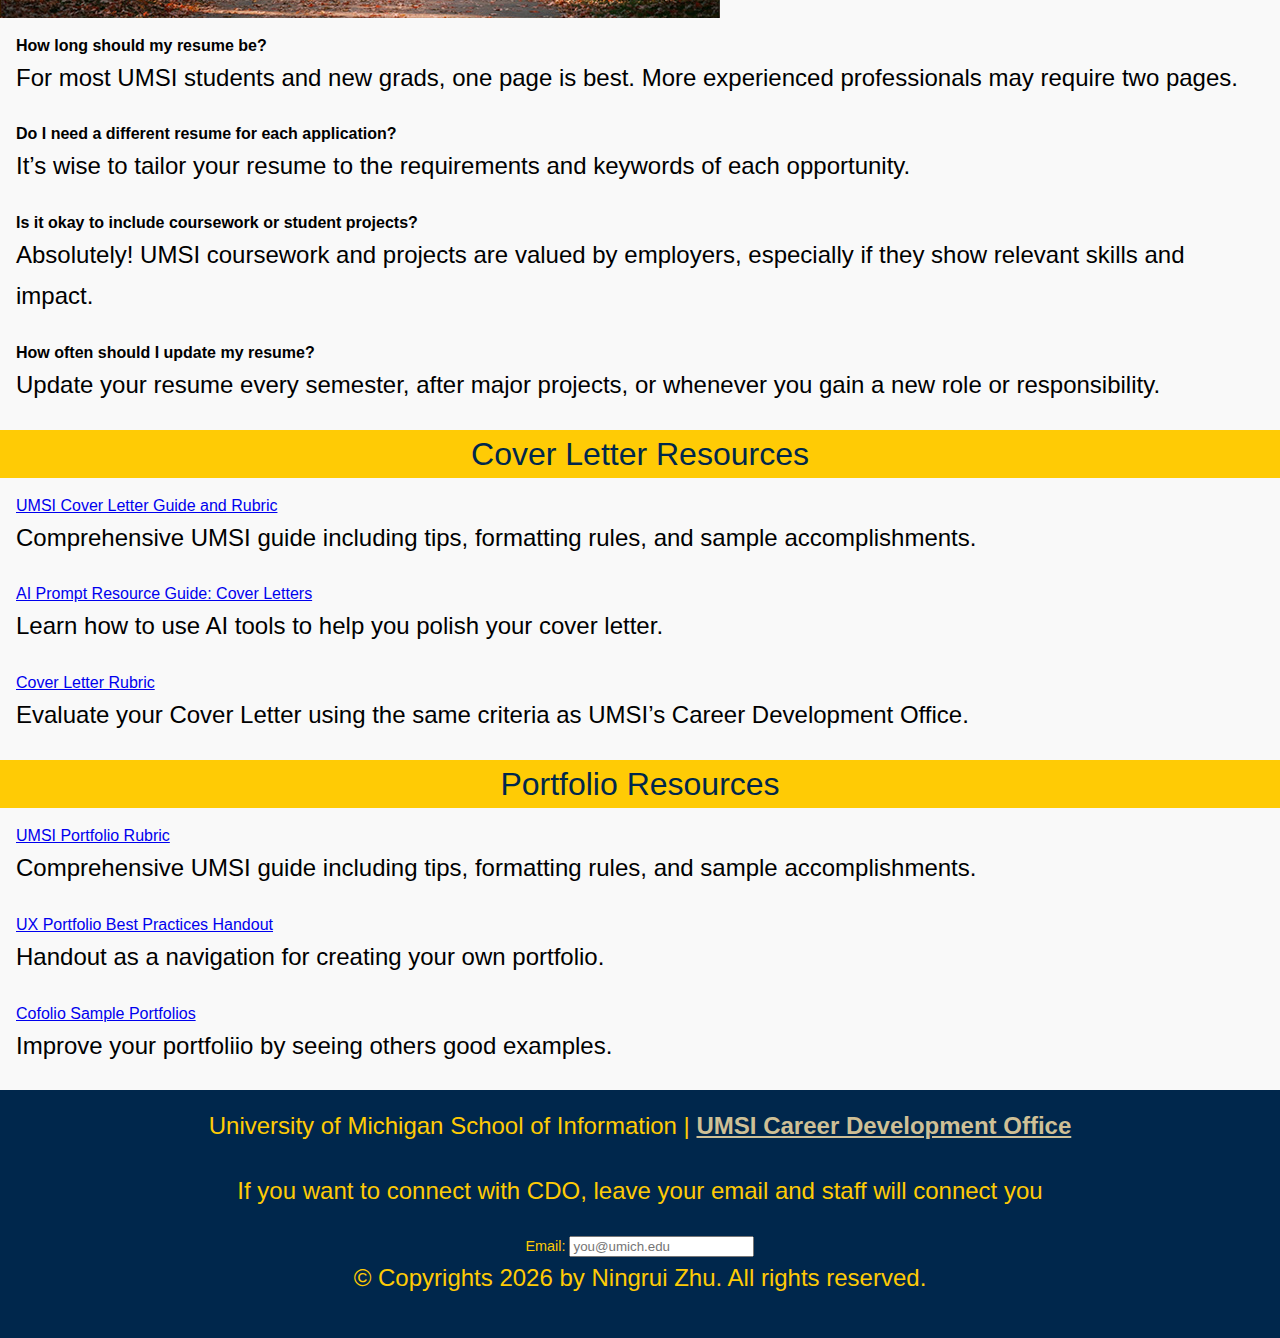
<file: resume.html>
<!DOCTYPE html>
<html lang="en">

<head>
  <meta charset="UTF-8">
  <meta name="viewport" content="width=device-width, initial-scale=1.0">
  <link rel="stylesheet" href="css/html5reset.css">
  <link rel="stylesheet" href="css/style.css">
  <title>Resumes</title>
</head>

<body>

  <header>
    <div class="title">

      <a class="skip-to-main" href="">Skip to main content</a>

      <img src="images/UMSI_signature_vertical_informal_solidblue.jpg" alt="UMSI Logo">

      <h1>Resume Support</h1>
    </div>

    <nav>
      <ul>
        <li><a href="index.html">Home</a></li>
        <li class="currentpage"><a href="resume.html">Resumes</a></li>
        <li><a href="networking.html">Networking & Connections</a></li>
        <li><a href="interviews.html">Interviews</a></li>
      </ul>
    </nav>
  </header>

  <main id="main" tabindex="-1">
    <div class="container">
      <article id="about">
        <section class="container">
          <h2>Craft a Resume that Tells Your Story</h2>
          <p>
            Your resume is often your first impression—an opportunity to highlight your unique strengths, skills, and
            experiences to potential employers. Whether you’re starting from scratch or looking to polish an existing
            resume, these resources are here to help you every step of the way.
          </p>
          <p>
            UMSI students are in high demand, and a clear, well-organized resume will help you stand out among
            applicants.
            On this page, you'll find practical tips, templates, and guides—all tailored to the needs of School of
            Information students and aligned with employer expectations.
          </p>
          <p>
            Need feedback? You can always <a
              href="https://umsi.instructure.com/courses/12345/pages/meet-with-a-career-coach" target="_blank">meet with
              a
              CDO Career Coach</a> to review your materials.
          </p>
        </section>
      </article>

      <section>
        <h2>Resume Writing Made Easy: Steps to Success</h2>
        <ol>
          <li>
            <h3>Download a UMSI-Approved Template:</h3>
            <p>Start with a format that works—no need to design from
              scratch.</p>
          </li>
          <li>
            <h3>Gather Your Experiences:</h3>
            <p>List jobs, internships, volunteer roles, coursework, and
              projects
              most relevant to your goals.</p>
          </li>
          <li>
            <h3>Write Impactful Bullets:</h3>
            <p>Use action verbs and highlight your skills, results, and unique
              contributions.</p>
          </li>
          <li>
            <h3>Tailor for Each Opportunity:</h3>
            <p>Customize your resume for every job or internship you
              pursue.</p>
          </li>
          <li>
            <h3>Review and Edit:</h3>
            <p>Proofread for errors, check formatting, and ask for feedback from peers
              or
              a career coach. </p>
          </li>
        </ol>
      </section>

      <section class="resource-section">
        <h2>Resume Resources</h2>
        <img src="images/Resume1.jpg"
          alt="Thousands of books cover the full width of a city street, from curb to curb.">
        <ul class="resource-grid">
          <li class="resource-card">
            <a href="https://umsi.instructure.com/courses/12345/pages/resume-guide" target="_blank">
              UMSI Resume Guide and Rubric
            </a>
            <p>Comprehensive UMSI guide including tips, formatting rules, and sample accomplishments.</p>
          </li>
          <li class="resource-card">
            <a href="https://umsi.instructure.com/courses/12345/pages/writing-resume-bullets" target="_blank">
              Writing Effective Resume Bullets
            </a>
            <p>Learn how to describe your work and impact in ways employers notice.</p>
          </li>
          <li class="resource-card">
            <a href="https://umsi.instructure.com/courses/12345/pages/resume-rubric" target="_blank">
              Resume Rubric
            </a>
            <p>Evaluate your resume using the same criteria as UMSI’s Career Development Office.</p>
          </li>
          <li class="resource-card">
            <a href="https://umsi.instructure.com/courses/12345/pages/app-materials-resources" target="_blank">
              Application Materials: Workshops and More
            </a>
            <p>Attend a Resume Refresh workshop, review video tutorials, or access additional templates.</p>
          </li>
        </ul>
        <p>
          Ready for review? <a href="https://si-umich.12twenty.com/SignUp/Student" target="_blank">Book a resume review
            appointment with a CDO Career Coach</a>.
        </p>
      </section>

      <section>
        <h2>Resume FAQ</h2>
        <img src="images/Resume2.jpg" alt="Scenes of fall color on the University of Michigan campus.">
        <ul>
          <li>
            <strong>How long should my resume be?</strong>
            <p>
              For most UMSI students and new grads, one page is best. More experienced professionals may require two
              pages.</p>
          </li>
          <li>
            <strong>Do I need a different resume for each application?</strong>
            <p>
              It’s wise to tailor your resume to the requirements and keywords of each opportunity.</p>
          </li>
          <li>
            <strong>Is it okay to include coursework or student projects?</strong>
            <p>
              Absolutely! UMSI coursework and projects are valued by employers, especially if they show relevant skills
              and
              impact.</p>
          </li>
          <li>
            <strong>How often should I update my resume?</strong>
            <p>
              Update your resume every semester, after major projects, or whenever you gain a new role or
              responsibility.
            </p>
          </li>
        </ul>
      </section>

      <section>
        <h2>Cover Letter Resources</h2>
        <ul>
          <li>
            <a href="https://docs.google.com/document/d/15kYeycV4isGpNFI6DWnjqTkp5JnMyitKJ1Wc8kIH-eA/edit?tab=t.0"
              target="_blank">
              UMSI Cover Letter Guide and Rubric
            </a>
            <p>
              Comprehensive UMSI guide including tips, formatting rules, and sample accomplishments.</p>
          </li>
          <li>
            <a href="https://docs.google.com/document/d/1C-rxX5VcjVH7YjMdHil1VMo9ZdSOHmausOcX61dld-g/edit?tab=t.0#heading=h.jz6pa8m06clo"
              target="_blank">
              AI Prompt Resource Guide: Cover Letters
            </a>
            <p>
              Learn how to use AI tools to help you polish your cover letter.</p>
          </li>
          <li>
            <a href="https://docs.google.com/document/d/1WJrgSiwXGxGLN_mXBrRUdQy3Lijo68DFwYriGGALGjc/edit?tab=t.0"
              target="_blank">
              Cover Letter Rubric
            </a>
            <p>
              Evaluate your Cover Letter using the same criteria as UMSI’s Career Development Office.</p>
          </li>
        </ul>

      </section>

      <section>
        <h2>Portfolio Resources</h2>
        <ul>
          <li>
            <a href="https://docs.google.com/document/d/1xw46Cm9DzC2wVQFxr_Ct96kbddhAhchzqUJpJJTSESc/edit?tab=t.0"
              target="_blank">
              UMSI Portfolio Rubric
            </a>
            <p>
              Comprehensive UMSI guide including tips, formatting rules, and sample accomplishments.</p>
          </li>
          <li>
            <a href="https://docs.google.com/document/d/10ftmYAc1vs6yYSIAuGIkAvwC21Z1HDM0WyKTaZZzqUo/edit?tab=t.0"
              target="_blank">
              UX Portfolio Best Practices Handout
            </a>
            <p>
              Handout as a navigation for creating your own portfolio.</p>
          <li>
            <a href="https://www.cofolios.com/" target="_blank">
              Cofolio Sample Portfolios
            </a>
            <p>
              Improve your portfoliio by seeing others good examples.</p>
          </li>
        </ul>

      </section>
    </div>
    <!-- Content taken & modified from UMGPT with the prompt, "for the same content write me some intro content and resources for a resume page" - this was after I had asked for content for the home page.
        UMGPT. (2025). UMGPT (GPT-4.1 August 25th version) [Large language model]. -->

  </main>
  <footer class="page-footer">
    <p>University of Michigan School of Information | <a href="https://umich.instructure.com/courses/137916">UMSI Career
        Development Office </a></p>
    <p> If you want to connect with CDO, leave your email and staff will connect you</p>
    <label> Email: <input type="email" id="cdoEmail" placeholder="you@umich.edu"></label>
    <p>© Copyrights <span id="year"></span> by Ningrui Zhu. All rights reserved.</p>
  </footer>

  <script>
    document.getElementById("year").innerHTML = new Date().getFullYear();

  </script>
</body>

</html>
</file>
<file: css/style.css>
/*****************************************************************************
*    Title: Stylestage source code
*    Author:  Stephanie Eckles
*    Date: 2013
*    Code version: 2.0
*    Availability: https://stylestage.dev/styles/fresh/#guidelines
I wrote this css file after looking at the  page on stylestage: https://stylestage.dev/styles/fresh/#guidelines.
****************************************************************************/

:root {
  --um-blue: #00274C;
  --um-maize: #FFCB05;
  --text: #121212;
  --color-background: #f9f9f9;
  --color-text: black;
  --hyperlink-color: #CFC096;
  --ross-orange: #D86018;
  --font-family: "IBM Plex Sans", Roboto, sans-serif;
  --font-weight-strong: 500;
  --font-size-h1: 2.5rem;
  --font-size-h2: 2rem;
  --font-size-h3: 1.75rem;
  --font-size-h4: 1.35rem;
  --font-size-text: 1.5rem;
  --border-radius: 1rem;
  /* # Stephanie Eckles suggested these two variables for the header logo */
  --logomark-height: 3em;
  --logomark-padding: 0 1em;
}


.skip-to-main {
  position: absolute;
  left: -999px;
  top: 0;
  background: #00274C;
  color: #FFCB05;
  padding: 0.5em 0.5em;
  border: 2px dashed white;
}

.skip-to-main:focus,
.skip-to-main:focus-visible {
  left: 1rem;
  top: 1rem;
}

.title {
  display: flex;
  flex-direction: row;
  align-items: center;
  gap: 12px;
  padding: 16px 20px;
}

header {
  background: var(--um-blue);
  color: var(--um-maize);
}

header h1 {
  margin: 0;
  line-height: 1.1;
}

header img {
  height: 10rem;
  display: block;
}

nav ul {
  display: grid;
  grid-template-columns: 1fr 1fr;
  align-items: center;
  margin: 0;
  padding: 0.5rem;
  gap: 0.4rem;
  list-style: none;
}

nav ul a {
  display: block;
  text-align: center;
  padding: 0.5rem;
  color: white;
  font-size: 1.25rem;
  border-radius: var(--border-radius);
}

nav ul li {
  margin: 0.25rem;
}

.currentpage {
  border: 1px solid white;
  border-radius: var(--border-radius);
}

body {
  background-color: var(--color-background);
  color: var(--color-text);
  font-family: var(--font-family);
  font-size: 100%;
  line-height: 1.5;
}

ul {
  display: block;
  margin: 1rem;
}

article section {
  display: flex;
  flex-direction: column;
  padding-top: 1vh;
  padding-bottom: 5vh;
}

article {
  padding-left: 1rem;
  padding-right: 1rem;
  padding-top: 2rem;
}

/* # Stephanie Eckles suggested these heading styles but I also made changes myself to suit my website design */
h1,
h2,
h3,
h4 {
  font-weight: var(--font-weight-strong);
  line-height: 1;
  margin-bottom: 0.5em;
}

h1 {
  font-size: var(--font-size-h1);
  text-align: center;
  margin-left: 0.25em;
  margin-left: 0.25em;
}

h2 {
  font-size: var(--font-size-h2);
  text-align: center;
  background-color: var(--um-maize);
  color: var(--um-blue);
  padding: 0.25em 0.5em;
}

h3 {
  font-size: var(--font-size-h3);
  text-align: center;
}

h4 {
  font-size: var(--font-size-h4);
}

p {
  font-size: var(--font-size-text);
  margin-bottom: 1em;
}

img {
  max-inline-size: 100%;
  block-size: auto;
  height: auto;
  display: block;
}

iframe {
  max-inline-size: 100%;
  aspect-ratio: 16/9;
  block-size: auto;
  height: auto;
  display: block;
}

ol {
  display: grid;
  grid-template-columns: repeat(2, minmax(0, 1fr));
  gap: 2rem;
  justify-content: center;
  text-align: center;
  list-style-position: inside; 
}

ol li{
    border: #00274C solid 1px;
    flex: 1 1 calc(50% - 1rem); 
    padding: 0.5rem;
    min-width: none;
    overflow-wrap: anywhere; 
}


.options {
  display: grid;
  grid-template-columns: auto auto;
  padding: 0.5em;
}

.options a {
  place-items: center;
  border: var(--ross-orange) 2px solid;
  margin: 0.5em;
  padding: 0.5em;
  justify-content: center;
  text-align: center;
  font-size: 1.25rem
}

.options li {
  display: contents;
}

.resource-section {
  background: white;
  padding: 1rem;
  margin: 1rem 0;
}

.resource-grid {
  display: grid;
  grid-template-columns: repeat(2, 1fr);
  gap: 1rem;
  list-style: none;
  padding: 0;
}

.resource-card {
  border: 1px solid;
  padding: 1rem;
  margin-bottom: 1rem;
}

.popular {
  list-style: none;
  display: grid;
  grid-template-columns: repeat(6, minmax(0, 1fr));
  gap: 1rem;
}

.span-2 {
  grid-column: span 2;
}

.span-3 {
  grid-column: span 3;
}

.popular-card {
  padding: 16px;
  border-radius: 10px;
  background: #f2f4f7;
  text-align: center;
  border: 1px solid black;
  height: 3rem;
  display: grid;
  place-items: center;
}

.page-footer {
  background-color: var(--um-blue);
  color: var(--um-maize);
  text-align: center;
  padding: 1rem;
  font-size: 0.9rem;
}

.page-footer a {
  color: var(--hyperlink-color);
  font-weight: 600;
}

.box{
  display: grid;
  grid-template-columns: 1fr 1fr;
  justify-content: center;
  gap: 1rem;
}

.box li{
  border:#00274C solid 1px;
  padding:1rem;
}

@media (min-width: 768px) {
  nav ul {
    display: grid;
    grid-template-columns: repeat(4, 1fr);
    gap: 10px;
    padding: 12px 16px;
  }

  nav a {
    background: transparent;
  }

  article {
    padding-left: 3rem;
    padding-right: 3rem;
    padding-top: 2rem;
  }

ol {
  display: flex;
  flex-direction: row;
  flex-wrap: wrap;
  column-gap: 2rem;
  justify-content: center;
  text-align: center;
  max-width: 100%;
}

  p {
    line-height: 1.7;
  }

  .popular {
    grid-template-columns: repeat(4, minmax(0, 1fr));
    grid-auto-rows: minmax(4.5rem, auto);
  }

  .span-2 {
    grid-column: span 2;
  }

  .span-3 {
    grid-column: span 2;
  }

  .popular-card {
    min-height: 4.5rem;
  }

  .start-grid {
    display: grid;
    grid-template-columns: 1fr 1fr;
    align-items: start;
    gap: 1.25rem;
  }

  .options {
    grid-template-columns: repeat(3, minmax(0, 1fr));
    gap: .75rem;
  }

  .options a {
    padding: .8rem;
  }
}
</file>
